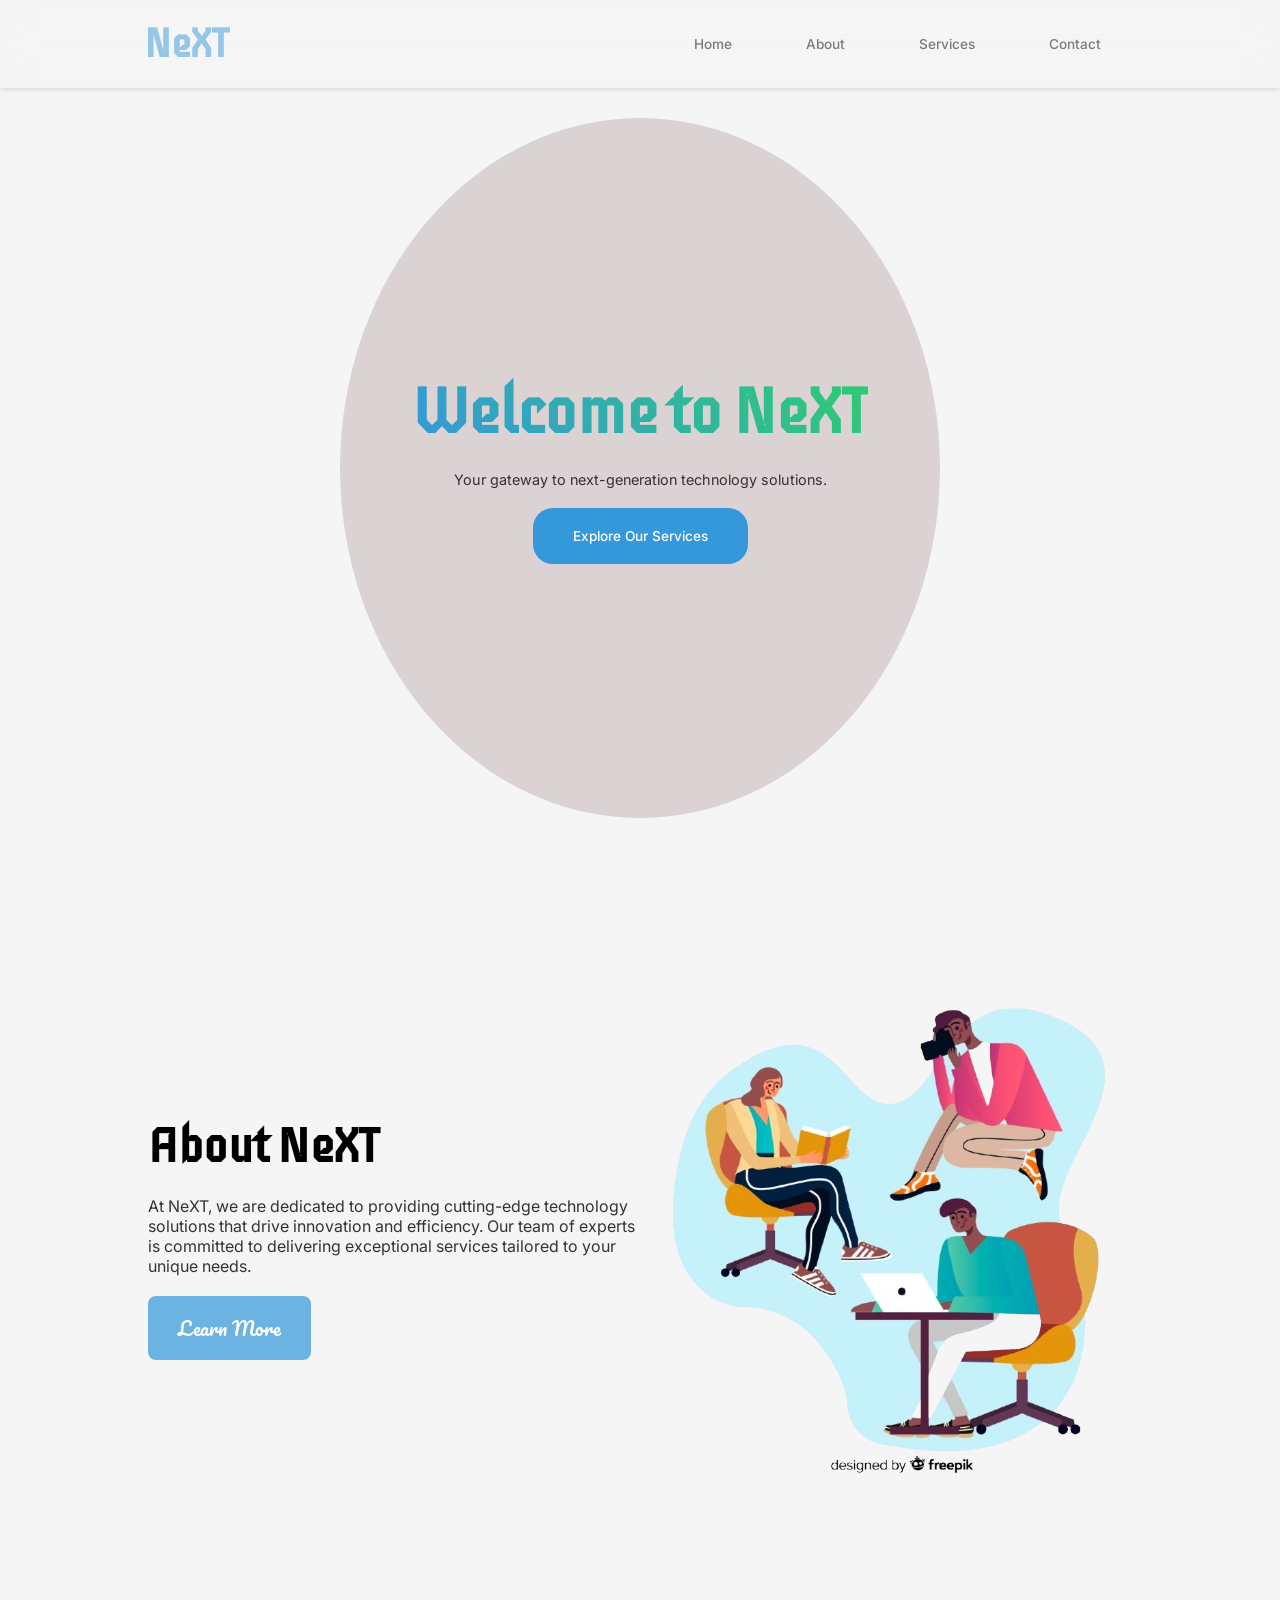
<file: NEXT/index.html>
<!DOCTYPE html>
<html lang="en">

<head>
    <meta charset="UTF-8">
    <meta name="viewport" content="width=device-width, initial-scale=1.0">
    <link rel="preconnect" href="https://fonts.googleapis.com">
    <link rel="preconnect" href="https://fonts.gstatic.com" crossorigin>
    <link
        href="https://fonts.googleapis.com/css2?family=Iceberg&family=Inter:ital,opsz,wght@0,14..32,100..900;1,14..32,100..900&display=swap"
        rel="stylesheet">
    <link rel="preconnect" href="https://fonts.googleapis.com">
    <link rel="preconnect" href="https://fonts.gstatic.com" crossorigin>
    <link href="https://fonts.googleapis.com/css2?family=Pacifico&display=swap" rel="stylesheet">
    <link rel="stylesheet" href="style.css">
    <title>NeXT - Next Generation Technology</title>
</head>

<body>
    <!-- Header Section -->
    <header class="header">
        <div class="header-container">
            <div class="logo">
                <h1>NeXT</h1>
            </div>
            <nav class="nav-container">
                <ul class="nav-items">
                    <li><a href="#home">Home</a></li>
                    <li><a href="#about">About</a></li>
                    <li><a href="About.page">Services</a></li>
                    <li><a href="contact.html">Contact</a></li>
                </ul>
            </nav>
        </div>
    </header>

    <!-- Main Content Section -->
    <main class="main-content">
        <!-- Hero Section -->
        <section class="hero-section" id="home">
            <div class="cycle">
                <h2>Welcome to NeXT</h2>
                <p>Your gateway to next-generation technology solutions.</p>
                <a href="#services" class="cta-button">Explore Our Services</a>

            </div>
        </section>

        <!-- About Section -->
        <section class="about-section" id="about">
            <div class="about-heading">
                <h2>About NeXT</h2>
                <p>At NeXT, we are dedicated to providing cutting-edge technology solutions that drive innovation and
                    efficiency. Our team of experts is committed to delivering exceptional services tailored to your
                    unique
                    needs.</p>
                <button type="button" class="about-btn" action="#services">Learn More</button>
            </div>
        </section>
    </main>

</body>

</html>
</file>
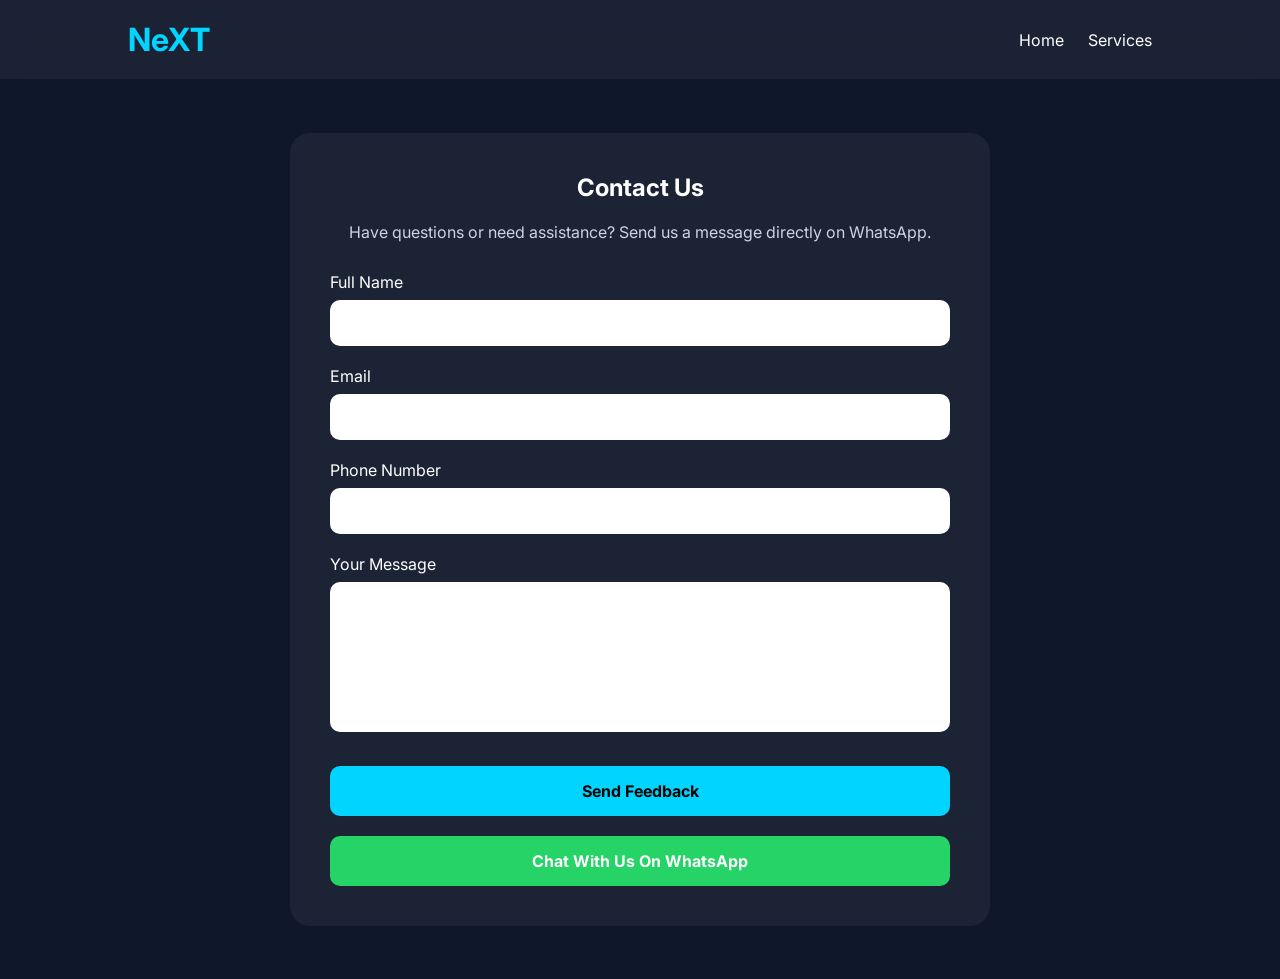
<file: NEXT/contact.html>
<!DOCTYPE html>
<html lang="en">

<head>
    <meta charset="UTF-8">
    <meta name="viewport" content="width=device-width, initial-scale=1.0">
    <title>Contact NeXT</title>

    <link href="https://fonts.googleapis.com/css2?family=Inter:wght@300;400;500;600;700&display=swap" rel="stylesheet">
    <link rel="stylesheet" href="styles-contact.css">
</head>

<body>

    <header>
        <div class="logo">NeXT</div>

        <nav>
            <a href="index.html">Home</a>
            <a href="About.page">Services</a>
        </nav>
    </header>

    <section class="contact-section">

        <div class="contact-box">

            <h1>Contact Us</h1>

            <p>
                Have questions or need assistance?
                Send us a message directly on WhatsApp.
            </p>

            <form id="contactForm">

                <div class="input-group">
                    <label>Full Name</label>
                    <input type="text" id="name" required>
                </div>

                <div class="input-group">
                    <label>Email</label>
                    <input type="email" id="email" required>
                </div>

                <div class="input-group">
                    <label>Phone Number</label>
                    <input type="tel" id="phone" required>
                </div>

                <div class="input-group">
                    <label>Your Message</label>
                    <textarea id="message" required></textarea>
                </div>

                <button type="submit" class="btn">
                    Send Feedback
                </button>

            </form>

            <a class="whatsapp-btn"
                href="https://wa.me/2349012144131?text=Hello%20NeXT,%20I%20would%20like%20to%20make%20an%20enquiry."
                target="_blank">
                Chat With Us On WhatsApp
            </a>

        </div>

    </section>

    <script>

        document.getElementById("contactForm")
            .addEventListener("submit", function (e) {

                e.preventDefault();

                let name = document.getElementById("name").value;
                let email = document.getElementById("email").value;
                let phone = document.getElementById("phone").value;
                let message = document.getElementById("message").value;

                let text =
                    `*New Contact Form Submission*
    
    Name: ${name}
    Email: ${email}
    Phone: ${phone}
    
    Message:
    ${message}`;

                let whatsappURL =
                    `https://wa.me/2349012144131?text=${encodeURIComponent(text)}`;

                window.open(whatsappURL, "_blank");

            });

    </script>

</body>

</html>
</file>
<file: NEXT/style.css>
:root {
  --primary-color: #3498db;
  --secondary-color: #2ecc71;
  --font-color: #333333;
  --background-color: #f5f5f5;
  --border-radius: 8px;
  --transition-duration: 0.3s;
  --header-font: "Iceberg", sans-serif;
  --body-font: "Inter", sans-serif;
}

* {
  margin: 0;
  padding: 0;
  box-sizing: border-box;
  scroll-behavior: smooth;
}

body {
  background-color: var(--background-color);
}

a {
  text-decoration: none;
  color: inherit;
}

/* Header Styles */

.header {
  display: flex;
  align-items: center;
  justify-content: center;
  width: 100%;
  padding: 20px;
  box-shadow: 0 2px 4px rgba(0, 0, 0, 0.1);
  backdrop-filter: blur(20px);
  position: sticky;
  top: 0;
  z-index: 4;
}

.header-container {
  display: flex;
  align-items: center;
  justify-content: space-between;
  width: 80%;
}

.logo h1 {
  font-family: var(--header-font);
  color: var(--primary-color);
  font-size: 2.5rem;
  opacity: 0.5;
  transition: 0.5s ease-in-out;
  cursor: pointer;
  animation: fadeIn 2s ease-in-out;
}

@keyframes fadeIn {
  from {
    transform: translateX(-30px);
    opacity: 0;
  }
  to {
    transform: translateX(0);
    opacity: 1;
  }
}

.logo > h1:hover {
  opacity: 1;
}

.nav-items {
  animation: slideIn 2s ease-in-out;
}

@keyframes slideIn {
  from {
    transform: translateY(-30px);
    opacity: 0;
  }
  to {
    transform: translateY(0);
    opacity: 1;
  }
}

.nav-items > li {
  list-style: none;
  display: inline-block;
  flex-direction: row;
  margin: 0 15px;
  font-family: var(--body-font);
  font-size: 0.85rem;
  cursor: pointer;
  font-weight: 500;
  padding: 10px 20px;
  border-radius: 20px;
  transition: 300ms ease-in-out opacity;
  opacity: 0.5;
}

.nav-items > li:hover {
  opacity: 1;
  background-color: #bdb5b5;
  text-transform: uppercase;
  font-family: var(--header-font);
  transition: font-family text-transform transform 300ms ease-in-out;
  transform: rotate(10deg);
}

/* hero Section Styles */
.hero-section {
  display: flex;
  flex-direction: column;
  align-items: center;
  justify-content: center;
  height: 80vh;
  margin-top: 20px;
}

.cycle {
  background-color: #dbd3d3;
  border-radius: 50%;
  padding: 50px;
  text-align: center;
  height: 700px;
  width: 600px;
  display: flex;
  flex-direction: column;
  align-items: center;
  justify-content: center;
  animation: animateShadow infinite ease-in-out 2s;
}

@keyframes animateShadow {
  0% {
    box-shadow: 0px 0px 10px 0px #869edf;
  }
  50% {
    box-shadow: 0px 0px 30px 10px #3498db;
  }
  100% {
    box-shadow: 0px 0px 10px 0px #2ecc71;
  }
}

.cycle > h2 {
  font-size: 4rem;
  font-family: var(--header-font);
  color: #3498db;
  background-image: linear-gradient(45deg, #3498db, #2ecc71);
  background-clip: text;
  -webkit-background-clip: text;
  color: transparent;
  -webkit-text-fill-color: transparent;
}

.cycle > p {
  font-family: var(--body-font);
  font-size: 0.9rem;
  color: var(--font-color);
  margin: 20px 0;
  color: #333333;
}

.cta-button {
  font-family: var(--body-font);
  font-size: 0.85rem;
  padding: 20px 40px;
  background-color: #3498db;
  border-radius: 20px;
  color: #fff;
  font-weight: 500;
  cursor: pointer;
}

.cta-button:hover {
  background-color: #2980b9;
  transform: scale(1.2);
  transition: transform 0.5s ease-in-out;
}

/* About Section Styles */
.about-section {
  display: flex;
  height: 80vh;
  align-items: center;
  width: 80%;
  margin: 50px auto;
  background-image: url(./images/2521690-removebg-preview.png);
  background-repeat: no-repeat;
  background-position: right;
  padding: 20px;
}

.about-heading {
  text-align: left;
}

.about-heading > p {
  max-width: 500px;
  font-family: var(--body-font);
  font-size: 1rem;
  margin: 20px 0;
  color: var(--font-color);
}

.about-heading > h2 {
  font-family: var(--header-font);
  font-size: 3rem;
}

.about-btn {
  border: none;
  background-color: var(--primary-color);
  padding: 15px 30px;
  color: #fff;
  font-family: "Pacifico", cursive;
  cursor: pointer;
  font-size: 1.2rem;
  border-radius: 8px;
  opacity: 0.7;
}

.about-btn:hover {
  opacity: 1;
  transition: opacity 300ms ease-in-out;
}

.aboutclass2 {
  font-family: var(--body-font);
  border: blue 2px solid;
  border-radius: 10px;
  padding: 20px;
  align-items: center;
  justify-content: center;
}
</file>
<file: NEXT/styles-contact.css>
*{
margin:0;
padding:0;
box-sizing:border-box;
font-family:Inter,sans-serif;
}

body{
background:#0f172a;
color:white;
}

header{
padding:20px 10%;
display:flex;
justify-content:space-between;
align-items:center;
background:rgba(255,255,255,.05);
backdrop-filter:blur(10px);
}

.logo{
font-size:2rem;
font-weight:bold;
color:#00d4ff;
}

nav a{
color:white;
text-decoration:none;
margin-left:20px;
}

.contact-section{
min-height:100vh;
display:flex;
justify-content:center;
align-items:center;
padding:40px;
}

.contact-box{
width:100%;
max-width:700px;
background:rgba(255,255,255,.05);
padding:40px;
border-radius:20px;
}

.contact-box h1{
text-align:center;
margin-bottom:20px;
}

.contact-box p{
text-align:center;
margin-bottom:30px;
color:#cbd5e1;
}

.input-group{
margin-bottom:20px;
}

.input-group label{
display:block;
margin-bottom:8px;
}

.input-group input,
.input-group textarea{
width:100%;
padding:15px;
border:none;
border-radius:10px;
outline:none;
}

textarea{
height:150px;
resize:none;
}

.btn{
width:100%;
padding:15px;
border:none;
border-radius:10px;
background:#00d4ff;
font-size:1rem;
font-weight:bold;
cursor:pointer;
margin-top:10px;
}

.whatsapp-btn{
display:block;
margin-top:20px;
text-align:center;
padding:15px;
background:#25D366;
color:white;
text-decoration:none;
border-radius:10px;
font-weight:bold;
}
</file>
